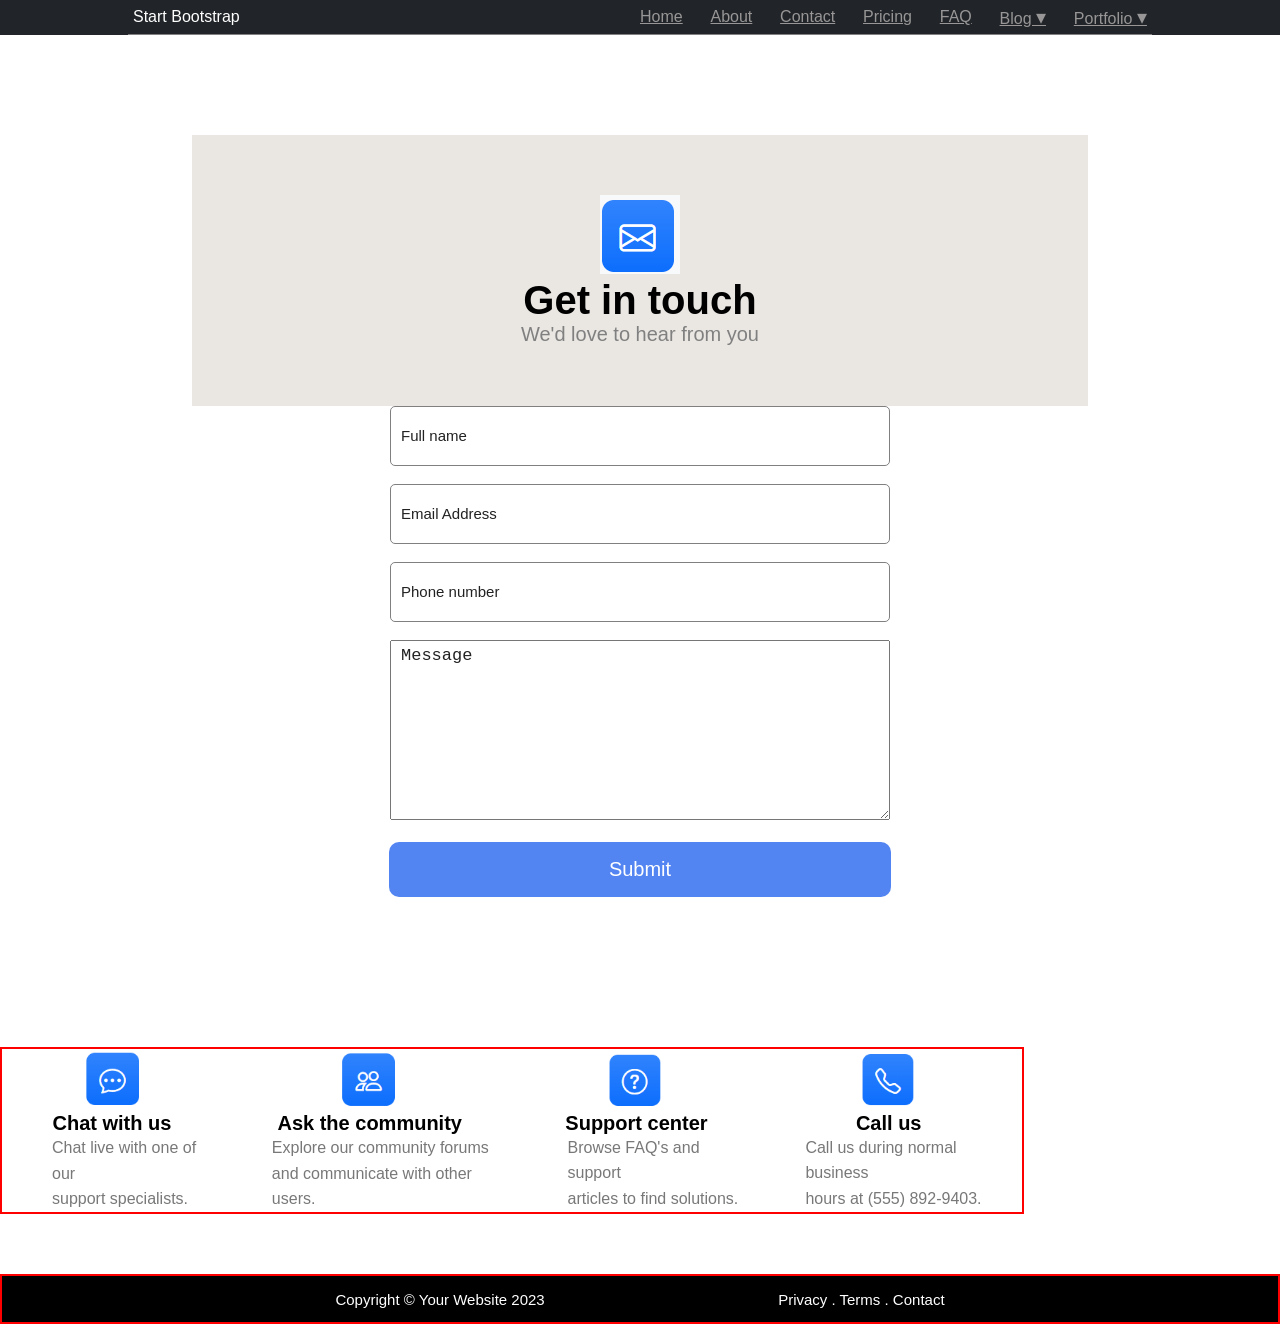
<file: contact.html>
<!doctype html>
<html lang="en">
  <head>
    <meta charset="UTF-8" />
    <meta name="viewport" content="width=device-width, initial-scale=1.0" />
    <title>Contacting us Olusoga</title>
    <link rel="stylesheet" href="../css/style.css" />
  </head>
  <body>
    <header>
      <nav class="navigation">
        <p>Start Bootstrap</p>
        <img src="../images/sandwich.png" alt="" />
        <div class="nav-list">
          <a href="./index.html">Home</a>
          <a href="./about.html" target="_blank">About</a>
          <a href="./contact.html">Contact</a>
          <a href="./pricing.html">Pricing</a>
          <a href="./contact.html">FAQ</a>
          <a href="./contact.html">Blog <span class="nav-span">&#9662;</span></a>
          <a href="./contact.html">Portfolio <span class="nav-span">&#9662;</span></a>
        </div>
      </nav>
    </header>
    <main>
      <section class="chero">
        <div class="chero111">
          <div class="chero1">
            <img src="../images/email project.png" alt="" />
            <h1>Get in touch</h1>
            <p>We'd love to hear from you</p>
          </div>
        </div>
        <div class="chero21">
          <div class="chero2">
            <input
              type="text"
              name="fullName"
              placeholder="Full name"
              id="fullName"
              maxlength="30"
              required
            /><br /><br />
            <input
              type="text"
              name="email"
              placeholder="Email Address"
              id="email"
              maxlength="50"
              required
            /><br /><br />
            <input
              type="number"
              name="phone"
              placeholder="Phone number"
              id="phone"
              maxlength="30"
              required
            /><br /><br />
            <textarea
              name="message"
              id="message"
              placeholder="Message"
            ></textarea>
            <br /><br />
            <button>Submit</button>
          </div>
        </div>

        <div class="chero3">
          <div>
            <img src="../images/chat project.png" alt="" />
            <h2>Chat with us</h2>
            <p>Chat live with one of our <br />support specialists.</p>
          </div>
          <div>
            <img src="../images/ask project.png" alt="" />
            <h2>Ask the community</h2>
            <p>
              Explore our community forums <br />and communicate with other
              users.
            </p>
          </div>
          <div>
            <img src="../images/support proj.png" alt="" />
            <h2>Support center</h2>
            <p>Browse FAQ's and support <br />articles to find solutions.</p>
          </div>
          <div>
            <img src="../images/callus.png" alt="" />
            <h2>Call us</h2>
            <p>Call us during normal business <br />hours at (555) 892-9403.</p>
          </div>
        </div>
      </section>
    </main>
    <footer class="chero4">
      <div>Copyright &#169; Your Website 2023</div>
      <div>Privacy &#46; Terms &#46; Contact</div>
    </footer>
  </body>
</html>
</file>
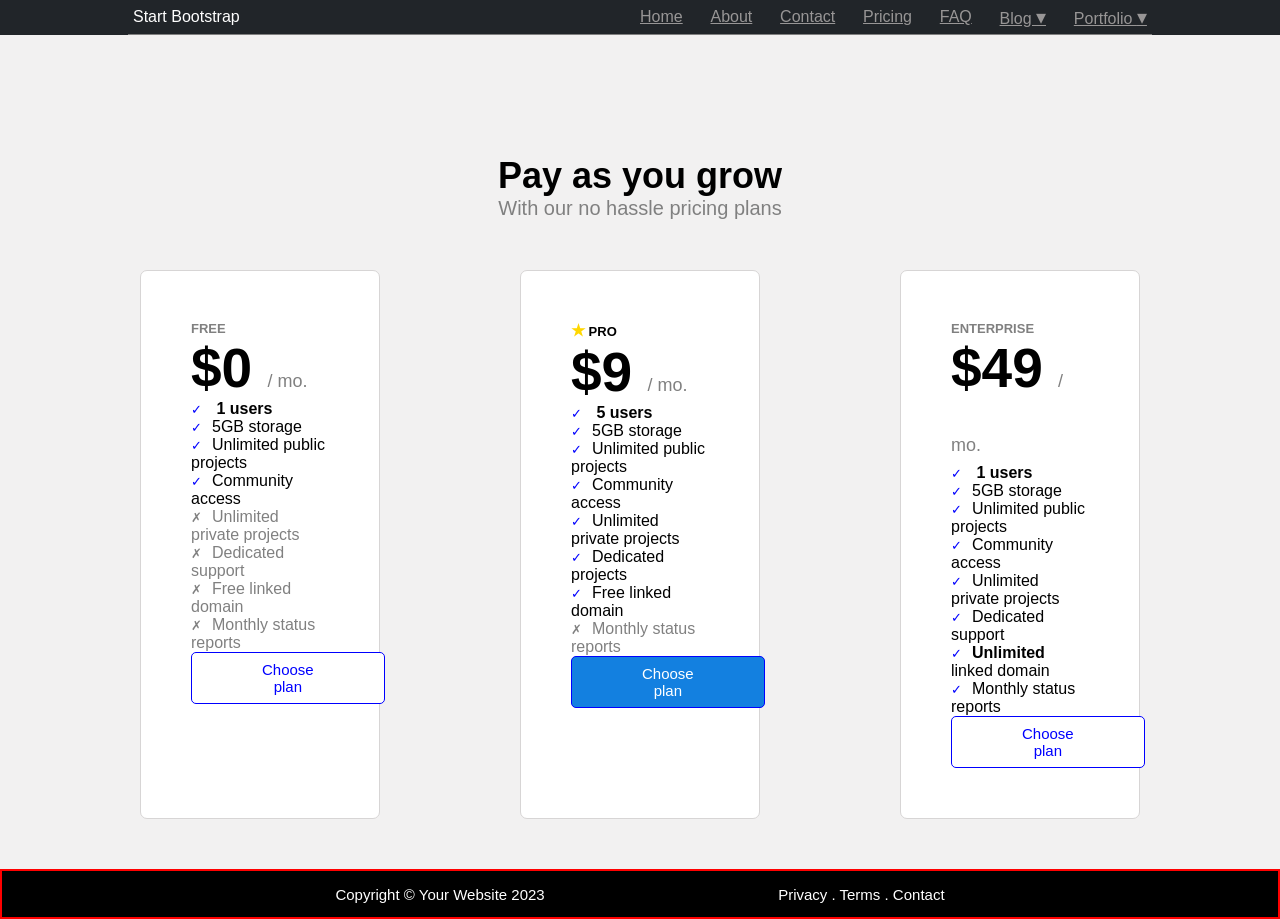
<file: pricing.html>
<!doctype html>
<html lang="en">
  <head>
    <meta charset="UTF-8" />
    <meta name="viewport" content="width=device-width, initial-scale=1.0" />
    <title>Pricing Olusoga</title>
    <link rel="stylesheet" href="../css/style.css" />
  </head>
  <body>
    <header>
      <nav class="navigation">
        <p>Start Bootstrap</p>
        <img src="../images/sandwich.png" alt="" />
        <div class="nav-list">
          <a href="./index.html">Home</a>
          <a href="./about.html" target="_blank">About</a>
          <a href="./contact.html">Contact</a>
          <a href="./pricing.html">Pricing</a>
          <a href="./pricing.html">FAQ</a>
          <div>
              <a href="./pricing.html">Blog <span class="nav-span">&#9662;</span></a>
          </div>
            <div>
              <a href="./pricing.html">Portfolio <span class="nav-span">&#9662;</span></a>
             
            </div>
          
          
        </div>
      </nav>
    </header>
    <main>
        <section class="phero">
            <div>
                <h2>Pay as you grow</h2>
                <p class="phero122">With our no hassle pricing plans</p>
            </div>
            <div class="phero1">
                <div class="phero12">
                    <p class="phero121">FREE</p>
                    <h1>$0 <span class="phero123">/ mo.</span></h1>
                    <H4><b><span class="phero124">&#10003;</span> 1 users</b></H4>
                    <p><span class="phero124">&#10003;</span>5GB storage</p>
                    <p><span class="phero124">&#10003;</span>Unlimited public projects</p>
                    <p><span class="phero124">&#10003;</span>Community access</p>

                    <p class="phero126"><span class="phero125">&#10007;</span>Unlimited private projects</p>
                    <p class="phero126"><span class="phero125">&#10007;</span>Dedicated support</p>
                    <p class="phero126"><span class="phero125">&#10007;</span>Free linked domain</p>
                    <p class="phero126"><span class="phero125">&#10007;</span>Monthly status reports</p>

                    <button class="phero127">Choose plan</button>
                </div>

                <div class="phero12">
                    <p class="phero128"><span class="phero129">&#9733;</span> PRO</p>
                    <h1>$9 <span class="phero123">/ mo.</span></h1>
                    <H4><b><span class="phero124">&#10003;</span> 5 users</b></H4>
                    <p><span class="phero124">&#10003;</span>5GB storage</p>
                    <p><span class="phero124">&#10003;</span>Unlimited public projects</p>
                    <p><span class="phero124">&#10003;</span>Community access</p>
                    <p><span class="phero124">&#10003;</span>Unlimited private projects</p>
                    <p><span class="phero124">&#10003;</span>Dedicated projects</p>
                    <p><span class="phero124">&#10003;</span>Free linked domain</p>

                    <p class="phero126"><span class="phero125">&#10007;</span>Monthly status reports</p>

                    <button class="phero130">Choose plan</button>
                </div>

                <div class="phero12">
                    <p class="phero121">ENTERPRISE</p>
                    <h1>$49 <span class="phero123">/ mo.</span></h1>
                    <H4><b><span class="phero124">&#10003;</span> 1 users</b></H4>
                    <p><span class="phero124">&#10003;</span>5GB storage</p>
                    <p><span class="phero124">&#10003;</span>Unlimited public projects</p>
                    <p><span class="phero124">&#10003;</span>Community access</p>

                    <p><span class="phero124">&#10003;</span>Unlimited private projects</p>
                    <p><span class="phero124">&#10003;</span>Dedicated support</p>
                    <p><span class="phero124">&#10003;</span><b>Unlimited</b> linked domain</p>
                    <p><span class="phero124">&#10003;</span>Monthly status reports</p>

                    <button class="phero127">Choose plan</button>
                </div>
            </div>
             <div class="chero4">
                    <div>Copyright &#169; Your Website 2023</div>
                    <div>Privacy 	&#46; Terms 	&#46; Contact</div>
                </div>
        </section>
       
    </main>

</body>
</html>
</file>
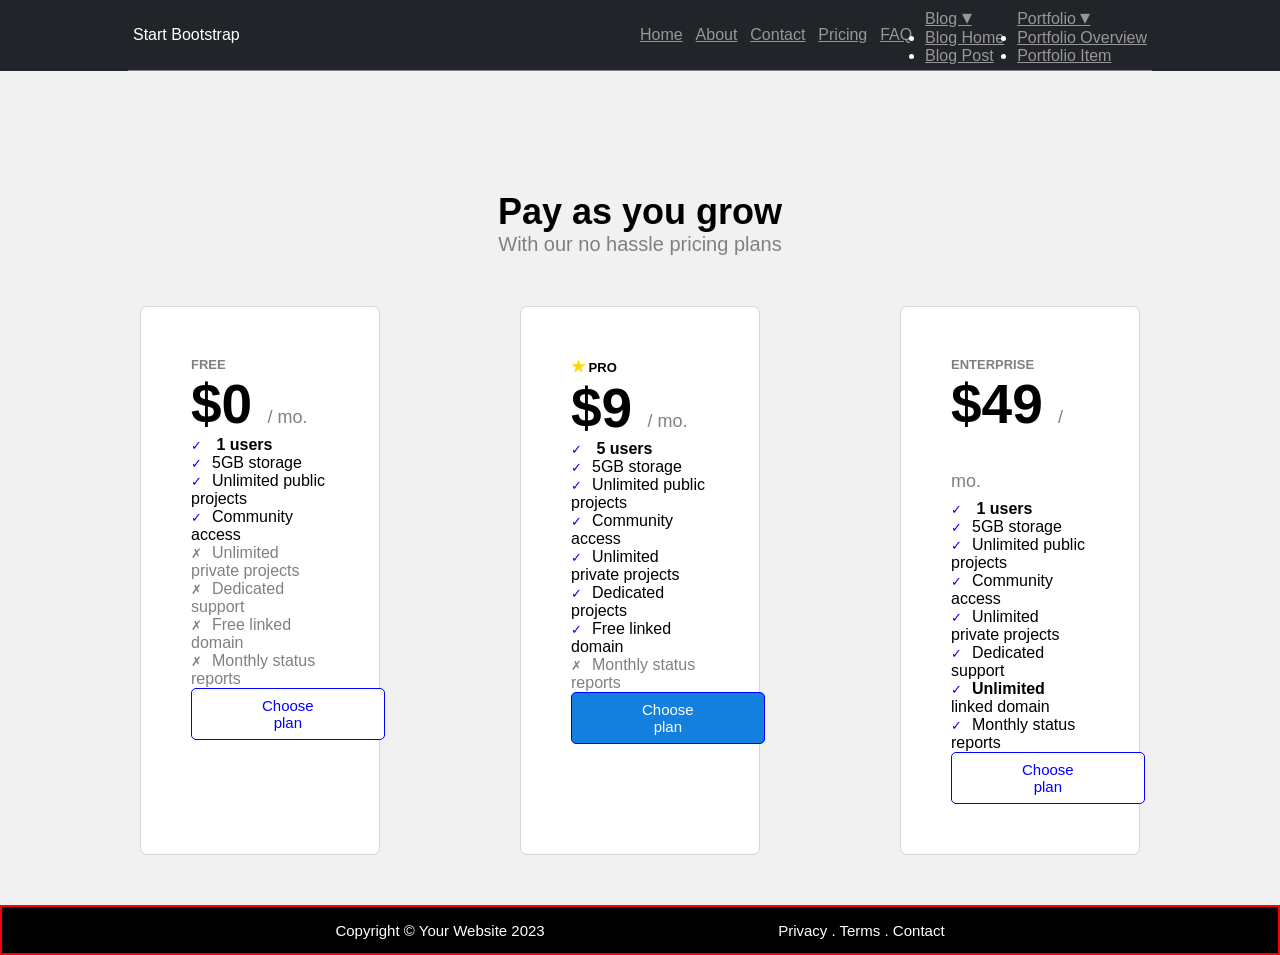
<file: html/pricing.html>
<!doctype html>
<html lang="en">
  <head>
    <meta charset="UTF-8" />
    <meta name="viewport" content="width=device-width, initial-scale=1.0" />
    <title>Pricing Olusoga</title>
    <link rel="stylesheet" href="../css/style.css" />
  </head>
  <body>
    <header>
      <nav class="navigation">
        <p>Start Bootstrap</p>
        <img src="../images/sandwich.png" alt="" />
        <div class="nav-list">
          <a href="./index.html">Home</a>
          <a href="./about.html" target="_blank">About</a>
          <a href="./contact.html">Contact</a>
          <a href="./pricing.html">Pricing</a>
          <a href="./pricing.html">FAQ</a>
          <div>
              <a href="./pricing.html">Blog <span class="nav-span">&#9662;</span></a>
              <ul>
                <li><a href="#">Blog Home</a></li>
                <li><a href="#">Blog Post</a></li>
              </ul>
            </div>
            <div>
              <a href="./pricing.html">Portfolio <span class="nav-span">&#9662;</span></a>
              <ul>
                <li><a href="#">Portfolio Overview</a></li>
                <li><a href="#">Portfolio Item</a></li>
              </ul>
          </div>
          
          
        </div>
      </nav>
    </header>
    <main>
        <section class="phero">
            <div>
                <h2>Pay as you grow</h2>
                <p class="phero122">With our no hassle pricing plans</p>
            </div>
            <div class="phero1">
                <div class="phero12">
                    <p class="phero121">FREE</p>
                    <h1>$0 <span class="phero123">/ mo.</span></h1>
                    <H4><b><span class="phero124">&#10003;</span> 1 users</b></H4>
                    <p><span class="phero124">&#10003;</span>5GB storage</p>
                    <p><span class="phero124">&#10003;</span>Unlimited public projects</p>
                    <p><span class="phero124">&#10003;</span>Community access</p>

                    <p class="phero126"><span class="phero125">&#10007;</span>Unlimited private projects</p>
                    <p class="phero126"><span class="phero125">&#10007;</span>Dedicated support</p>
                    <p class="phero126"><span class="phero125">&#10007;</span>Free linked domain</p>
                    <p class="phero126"><span class="phero125">&#10007;</span>Monthly status reports</p>

                    <button class="phero127">Choose plan</button>
                </div>

                <div class="phero12">
                    <p class="phero128"><span class="phero129">&#9733;</span> PRO</p>
                    <h1>$9 <span class="phero123">/ mo.</span></h1>
                    <H4><b><span class="phero124">&#10003;</span> 5 users</b></H4>
                    <p><span class="phero124">&#10003;</span>5GB storage</p>
                    <p><span class="phero124">&#10003;</span>Unlimited public projects</p>
                    <p><span class="phero124">&#10003;</span>Community access</p>
                    <p><span class="phero124">&#10003;</span>Unlimited private projects</p>
                    <p><span class="phero124">&#10003;</span>Dedicated projects</p>
                    <p><span class="phero124">&#10003;</span>Free linked domain</p>

                    <p class="phero126"><span class="phero125">&#10007;</span>Monthly status reports</p>

                    <button class="phero130">Choose plan</button>
                </div>

                <div class="phero12">
                    <p class="phero121">ENTERPRISE</p>
                    <h1>$49 <span class="phero123">/ mo.</span></h1>
                    <H4><b><span class="phero124">&#10003;</span> 1 users</b></H4>
                    <p><span class="phero124">&#10003;</span>5GB storage</p>
                    <p><span class="phero124">&#10003;</span>Unlimited public projects</p>
                    <p><span class="phero124">&#10003;</span>Community access</p>

                    <p><span class="phero124">&#10003;</span>Unlimited private projects</p>
                    <p><span class="phero124">&#10003;</span>Dedicated support</p>
                    <p><span class="phero124">&#10003;</span><b>Unlimited</b> linked domain</p>
                    <p><span class="phero124">&#10003;</span>Monthly status reports</p>

                    <button class="phero127">Choose plan</button>
                </div>
            </div>
             <div class="chero4">
                    <div>Copyright &#169; Your Website 2023</div>
                    <div>Privacy 	&#46; Terms 	&#46; Contact</div>
                </div>
        </section>
       
    </main>

</body>
</html>
</file>
<file: css/style.css>
* {
  margin: 0;
  padding: 0;
  box-sizing: border-box;
}
body {
  font-family:
    arial,
    sans serif;
    width: 100vw;
}

main {
  width: 150vw;
}

header {
  width: 100%;
  /* border: 2px solid blue; */
  background-color: #212529;
  color: white;
  position: sticky;
}

.navigation {
  display: flex;
  margin: 0 auto;
  justify-content: space-between;
  align-items: center;
  padding: 5px;
  flex-direction: row;
  max-width: 1340px;
  border-bottom: 1px solid gray;
}
.navigation a {
  color: rgb(152, 150, 150);
}

.nav-span {
  font-size: 20px;
}
.nav-list {
  display: flex;
  flex-direction: row;
  width: 50%;
  justify-content: space-between;
  align-items: center;
}
.hero {
  width: 80%;
  background-color: #212529;
  margin: 0 auto;
  padding-top: 100px;
  margin-top: 0px;
  display: flex;
  flex-direction: row;
  height: 80vh;
  /* border: 2px solid blue; */
  gap: 20px;
  padding-left: 0px;
  padding-right: 20px;
}
.hero h1 {
  color: white;
  font-size: 42px;
  padding-top: 0px;
  margin-top: 0px;
  font-weight: 900;
}

.hero p {
  color: rgb(193, 191, 191);
  line-height: 1.6;
  font-size: 24px;
}
.hero-image-container {
  width: 70%;
  height: 60%;
  /* border: 2px solid red; */
  border-radius: 10px;
  overflow: hidden;
}
.hero-image {
  width: 100%;
  height: 100%;
  object-fit: cover;
}
.btn {
  background-color: white;
  padding: 15px 28px;
  margin-right: 25px;
  border-radius: 13px;
  font-size: 24px;
}
.gt1 {
  background-color: blue;
  color: white;
}
.gt2 {
  background-color: transparent;
  color: white;
}
.gt1:hover {
  background-color: rgb(3, 3, 123);
  transition: 0.1s;
}
.gt2:hover {
  background-color: white;
  color: black;
  transition: 0.1s;
}

.navigation a:hover {
  color: rgb(255, 255, 255);
  transition: 0.3s;
}

.hero2 {
  width: 84.5%;
  background-color: #f2f4f7;
  margin: 0 auto;
  padding: 100px;
  margin-top: 0px;
  display: flex;
  flex-direction: row;
  height: 60vh;
  /* border: 2px solid blue; */
  gap: 10px;
}
.hero-sub2,
.hero-sub3 .hero-sub {
  display: flex;
  flex-direction: column;
}

.hero2 img {
  width: 50px;
}

.subp {
  font-size: 34px;
  width: 100%;
  font-weight: 900;
}

.hero3 {
  width: 84.5%;
  background-color: #e7e8e9;
  margin: 0 auto;
  padding: 100px;
  margin-top: 0px;
  display: flex;
  flex-direction: row;
  height: 40vh;
  /* border: 2px solid blue; */
  gap: 10px;
  align-items: center;
  justify-content: space-around;
}

.hero31,
.hero33 {
  /* border: 1px solid blue; */
  width: 900px;
}

.hero32 {
  text-align: center;
}
.p31 {
  font-size: 30px;
  padding: 20px;
}
.hero321 {
  display: flex;
  flex-direction: row;
  gap: 20px;
  justify-content: center;
}

.hero322 {
  width: 50px;
  border-radius: 25px;
}

.fslash {
  color: blue;
  font-size: 20px;
}

.hero4 {
  width: 100%;
  background-color: #f9fafa;
  margin: 0 auto;
  padding-top: 70px;
  margin-top: 0px;
  display: grid;
  grid-template-columns: 1fr 1fr 1fr;
  height: 100vh;
  /* border: 2px solid blue; */
}

.hero41 {
  width: 80%;
  height: 100%;
  /* border:2px solid greenyellow; */
  margin: 5px;
  box-shadow: 7px 7px 8px rgba(0, 0, 0, 0.4);
  border-radius: 10px;
  cursor: pointer;
}

.hero411 {
  background-color: rgb(169, 164, 164);
  margin: 0 auto;
  height: 25vh;
  display: flex;
  align-items: center;
  justify-content: center;
  width: 100%;
  border-radius: 10px 10px 0 0;
  font-family: tahoma;
  font-size: 30px;
  color: rgb(235, 234, 234);
}
.hero411a {
  background-color: rgb(137, 135, 135);
  margin: 0 auto;
  height: 25vh;
  display: flex;
  align-items: center;
  justify-content: center;
  width: 100%;
  border-radius: 10px 10px 0 0;
  font-family: tahoma;
  font-size: 30px;
  color: rgb(235, 234, 234);
}

.hero411b {
  background-color: rgb(70, 69, 69);
  margin: 0 auto;
  height: 25vh;
  display: flex;
  align-items: center;
  justify-content: center;
  width: 100%;
  border-radius: 10px 10px 0 0;
  font-family: tahoma;
  font-size: 30px;
  color: rgb(235, 234, 234);
}

.hero412 {
  margin-top: 20px;
  margin-left: 10px;
  margin-bottom: 20px;
  background-color: blue;
  display: inline-block;
  color: white;
  font-size: 13px;
  padding: 4px 9px;
  border-radius: 10px;
}

.hero413 {
  font-family: Arial;
  font-size: 19px;
  font-weight: 500;
  margin-left: 10px;
  margin-bottom: 25px;
  line-height: 1.6;
}
.hero414 {
  font-family: Arial;
  font-size: 16px;
  margin-left: 10px;
  margin-bottom: 20px;
}
.hero415 {
  display: flex;
  margin-top: 140px;
  justify-content: center;
}

.hero415 img {
  border-radius: 25px;
  margin-right: 20px;
}

.hero5 {
  width: 100%;
  background-color: #f9fafa;
  margin: 0 auto;
  padding-top: 70px;
  margin-top: 0px;
  display: flex;
  height: 30vh;
  /* border: 2px solid blue; */
}
.hero51 {
  padding: 20px 50px;
  margin-left: 170px;
  margin-bottom: 120px;
  width: 70%;
  height: 20vh;
  background-color: rgb(64, 96, 240);
  border-radius: 10px;
  justify-content: space-between;
  display: flex;
}

.hero511 {
  color: white;
  font-size: 31px;
  font-weight: 700;
  padding-bottom: 0px;
}

.hero512 {
  color: rgb(155, 199, 245);
  font-size: 17px;
}

.hero513 {
  width: 300px;
  font-size: 15px;
  margin-top: 40px;
}
.hero513a {
  background-color: rgb(74, 157, 226);
  font-size: 20px;
  padding: 5px;
  margin-top: 10px;
  border-radius: 0 7px 7px 0;
}


.ahero {
    background-color: white;
    /* border: 2px solid red; */
    text-align: center;
    height: 80vh;
    width: 100vw;

}
.ahero p {
    font-size: 44px;
    font-family: arial;
    font-weight: 700;
}
.ahero span {
    text-align: center;
    font-size: 22px;
}
.ahero1 {
    background-color: rgb(46, 128, 222);
    display: inline-block;
    color: white;
    font-size: 20px;
    padding: 13px;
    border-radius: 10px;
    margin: 20px;
    cursor: pointer;
}
.ahero1:hover {
    background-color: rgb(32, 87, 150);
}



.ahero2 {
    width: 100%;
    background-color: rgb(235, 234, 234);
    display: flex;
    flex-direction: row;
    height: 70%;
    padding: 75px;
    margin: 0 auto;
}
.ahero2 img {
    border-radius: 10px;
    width: 40%;
    align-items: center;
    margin: 20px;
}
.ahero21 {
    display: flex;
    flex-direction: column;
    margin-top: 100px;
    margin-left: 30px;
}
.ahero2 h2 {
    font-size: 35px;
    margin: 0;
}
.ahero2 p {
    font-size: 20px;
    line-height: 1.4;
    color: rgb(105, 104, 104);
}


.ahero3 {
    width: 100%;
    background-color: rgb(255, 255, 255);
    display: flex;
    flex-direction: row;
    height: 70%;
    padding: 75px;
    margin: 0 auto; 
}
.ahero3 img {
    border-radius: 10px;
    width: 40%;
    align-items: center;
    margin: 20px;
}
.ahero31 {
    display: flex;
    flex-direction: column;
    margin-top: 100px;
    margin-left: 30px;
}
.ahero3 h2 {
    font-size: 35px;
    margin: 0;
}
.ahero3 p {
    font-size: 20px;
    line-height: 1.4;
    color: rgb(105, 104, 104);
}

.ahero4 {
    width: 100%;
    background-color: rgb(235, 233, 233);
    display: flex;
    flex-direction: column;
    height: 70%;
    padding: 75px;
    margin: 0 auto; 
}
.ahero41 {
    text-align: center;
}
.ahero41 h2 {
    font-size: 34px;
    margin-bottom: 10px;
}
.ahero41 p {
    margin-top: 5px;
    font-size: 22px;
    color: rgb(105, 104, 104);
}
.ahero42 {
    display: flex;
    flex-direction: row;
    justify-content: space-evenly;
    padding: 20px;
    margin-top: 30px;
}
.ahero42 img {
    border-radius: 150px;
}
.ahero42 p {
    color: rgb(105, 104, 104);
}
.ahero421  {
    text-align: center;
}
.ahero43 {
    color: white;
    font-size: 15px;
    display: flex;
    height: 50px;
    align-items: center;
    justify-content: space-between;
    width: 100%;
    padding-left: 90px;
    padding-right: 90px;
    background-color: black;
    
}


.chero {
    background-color: white;
    /* border: 2px solid red; */
    text-align: center;
    /* height: 80vh; */
    display: flex;
    flex-direction: column;
    margin: 0 auto;

}
.chero1 {
  margin: 60px;
}
.chero1 h1 {
  font-size: 40px;
  font-weight: 800;
  margin-bottom: 0px;
}
.chero1 p {
  color: gray;
  font-size: 20px;
  margin-top: 0px;
  margin-bottom: 0px;
}

.chero111 {
  background-color: rgb(234, 231, 227);
  width: 70%;
  margin: 0 auto;
  margin-top: 100px;
}
.chero2 input {
  height: 60px;
  box-sizing: border-box; 
  width: 500px;
  border-radius: 5px;
  border: 1px solid gray;
}


.chero2 input::placeholder {
  line-height: 30px; 
  color: #232222;      
  opacity: 1;        
  font-size: 15px;
  padding-left: 10px;
}
.chero2 {
  padding-bottom: 50px;
}

.chero2 textarea {
  height: 180px;
  width: 500px;
  resize: vertical;  
  overflow: hidden;      
  box-sizing: border-box;
}


.chero2 textarea::placeholder {
  line-height: 30px;    
  padding-left: 10px;     
  color: #232222; 
  font-size: 17px;
}

.chero2 button {
  font-family: arial;
  font-size: 20px;
  color: white;
  background-color: rgb(83, 133, 242);
  border: none;
  padding: 16px 220px;
  border-radius: 10px;
}
.chero3 {
  display: flex;
  margin-top: 100px;
  justify-content: space-evenly;
  margin-bottom: 60px;
}

.chero3 p {
  text-align: left;
  padding-left: 50px;
  color: rgb(121, 120, 120);
  line-height: 1.6;
}
.chero3 h2 {
  font-size: 20px;
}
.chero3 img {
  width: 60px;
}

.chero4 {
    color: white;
    font-size: 15px;
    display: flex;
    height: 50px;
    align-items: center;
    justify-content: space-evenly;
    width: 80%;
    padding: 20px 100px 20px 100px;
    background-color: black;
}



.phero {
    background-color: white;
    /* border: 2px solid red; */
    text-align: center;
    height: 80vh;
    display: flex;
    flex-direction: column;
    margin: 0 auto;
    font-family: arial;
   
}
.phero h2 {
  font-size: 36px;
  margin-top: 120px;
  margin-bottom: 0px;
}


.phero1 {
  display: flex;
  flex-direction: row;
 padding-bottom: 50px;
 padding-top: 50px;
  justify-content: space-evenly;
  background-color: rgb(242, 241, 241);
}
.phero h1 {
  font-size: 55px;
  margin: 0px;
  padding: 0px;
}
.phero12 {
  text-align: left;
  border: 1px solid rgb(215, 213, 213);
  width: 240px;
  padding: 50px;
  border-radius: 7px;
  background-color: white;
}
.phero121 {
  font-size: 13px;
  font-weight: 800;
  Color: gray;
}
.phero122 {
  font-size: 20px;
  color: gray;
}

.phero123 {
  font-size: 18px;
  margin: 0px;
  padding: 0px;
  color: gray;
  font-weight: 300;
}
.phero124 {
   font-size: 13px;
  margin: 0px;
  padding: 0px;
  color: blue;
  font-weight: 300;
  padding-right: 10px;
}

.phero125 {
  font-size: 13px;
  margin: 0px;
  padding: 0px;
  color: gray;
  font-weight: 300;
  padding-right: 10px;
}
.phero126 {
  font-size: 16px;
  padding: 0px;
  color: gray;
  font-weight: 300;
  padding-right: 10px;
}
.phero127 {
  font-size: 15px;
  padding: 8px 70px;
  color: blue;
  background-color: white;
  border: 1px solid blue;
  border-radius: 5px;
  cursor: pointer;
}
.phero127:hover {
  color: white;
  background-color: rgb(9, 101, 230);
  transition: 0.5s;
}
.phero128 {
  font-size: 13px;
  font-weight: 800;
  Color: black;
}
.phero129 {
  color: gold;
  border: none;
  font-size: 16px;
}
.phero130 {
  font-size: 15px;
  padding: 8px 70px;
  color: white;
  background-color: rgb(19, 128, 224);
  border: 1px solid blue;
  border-radius: 5px;
  cursor: pointer
}
.phero130:hover {
  color: white;
  background-color: rgb(3, 73, 172);
  transition: 0.5s;
}




.bhero1 {
  display: flex;
}
.bhero {
    background-color: white;
    /* border: 2px solid red; */
    text-align: center;
    height: 80vh;
    display: flex;
    flex-direction: column;
    margin: 0 auto;
    font-family: arial;
    padding-left: 100px;
    padding-top: 50px;
}
.bhero p {
  text-align: left;
  font-size: 22px;
  font-weight: 700;
}
.bhero1 p {
  text-align: left;
  font-size: 15px;
  font-weight: 300;
}
.bhero11 {
  width: 30%;
  height: 60vh;
  border: 1px solid red;
  padding: 50px 70px;
}
.bhero11 h2 {
  text-align: left;
}















@media screen and (max-width: 600px) {
  body {
    max-width: 1340px;
  
  }
  header {
    font-size: 25px;
    display: flex;
    /* margin-left: 40px; */
    /* border: 2px solid red; */
    width: 100%;
  }

  .navigation{
    justify-content: space-between;
    /* border: 2px solid blue; */
    width: 100%;
  }

  .hero{
    width: 100%;
    margin-right: 0px;
    padding-right: 0px;
    height: 100vh;
  }

  .nav-list {
    display: none;
  }
  .hero-image-container {
    display: none;
  }
  .hero-text{
    height: 100%;
  }
  .hero-text h1 {
    text-align: center;
    font-size: 30px;
    padding-top: 0px;
    line-height: 0.9;
  }
  .hero-text p {
    text-align: center;
    line-height: 1;
    font-size: 19px;
  }
  .btn {
    align-items: center;
    margin-left: 65px;
    /* margin-bottom: 10px; */
    /* margin-top: 20px; */
    /* padding-left: 80px; */
    /* padding-right: 80px; */
    font-size: 20px;
    /* height: 10px; */
  }
  .btnContainer{
    display: flex;
    flex-direction: column;
    justify-content: space-between;
    /* border: 2px solid red; */
    height: 30%;
  }
  .hero2 {
    width: 47%;
    height: 100%;
    display: flex;
    flex-direction: column;
    flex-wrap: wrap;
  }
  .p31 {
    padding-top: 60px;
  }
  .hero3 {
    width: 47%;
    background-color: #e7e8e9;
    display: flex;
    flex-direction: column;
    height: 100vh;
    /* border: 2px solid blue; */
    align-items: center;
    justify-content: space-around;
  }
  .p31 {
    font-size: 23px;
    padding: 0px;
  }
  .hero322 {
    width: 50px;
    border-radius: 25px;
    height: 35px;
  }
  .hero321 {
    gap: 5px;
  }
  .hero31,
  .hero33 {
    /* border: 1px solid blue; */
    width: 20px;
  }

  .hero4 {
    width: 100%;
    background-color: #f9fafa;
    margin: 0 auto;
    padding-top: 70px;
    margin-top: 0px;
    display: flex;
    flex-direction: column;
    height: 300vh;
    /* border: 2px solid blue; */
  }
  .hero5 {
    width: 100%;
    background-color: #f9fafa;
    margin: 0 auto;
    padding-top: 70px;
    margin-top: 0px;
    display: flex;
    flex-direction: column;
    height: 60vh;
  }
  .hero51 {
    padding: 20px 50px;
    margin-left: 40px;
    margin-bottom: 20px;
    width: 50%;
    height: 50vh;
    background-color: rgb(64, 96, 240);
    border-radius: 10px;
    display: flex;
    flex-direction: column;
  }
  .hero511 {
    font-size: 20px;
    text-align: center;
  }
  .hero512 {
    font-size: 15px;
  }
  .hero513 {
    width: 140px;
    font-size: 15px;
    margin-top: 20px;
  }
  .hero513a {
    font-size: 10px;
    padding-top: 7px;
  }
  .hero512 {
    color: rgb(155, 199, 245);
    font-size: 15px;
  }
  .hero41 {
    margin-left: 40px;
  }
.ahero p {
    font-size: 30px;
    font-family: arial;
    font-weight: 700;
}
.ahero span {
    text-align: center;
    font-size: 20px;
    color: gray;
    line-height: 1.6;
}
.ahero2 {
    width: 100%;
    background-color: rgb(235, 234, 234);
    display: flex;
    flex-direction: column;
    height: 70%;
    padding: 40px;
    margin: 0 auto;
}
.ahero2 img {
    border-radius: 10px;
    width: 55%;
    align-items: center;
    margin: 20px;
}

.ahero2 h2 {
    font-size: 26px;
    margin: 0;
}
.ahero2 p {
    font-size: 20px;
    line-height: 1.6;
    color: rgb(105, 104, 104);
}


.ahero3 {
    width: 100%;
    background-color: rgb(235, 234, 234);
    display: flex;
    flex-direction: column;
    height: 70%;
    padding: 40px;
    margin: 0 auto;
}
.ahero3 img {
    border-radius: 10px;
    width: 55%;
    align-items: center;
    margin: 20px;
}
.ahero3 h2 {
    font-size: 26px;
    margin: 0;
}
.ahero3 p {
    font-size: 20px;
    line-height: 1.6;
    color: rgb(105, 104, 104);
}

  .ahero42 {
    display: flex;
    flex-direction: column;
    justify-content: space-evenly;
    padding: 20px;
    margin-top: 30px;
}
.ahero43 {
  display: flex;
  flex-direction: column;
  height: 90px;
  text-align: center;
  justify-content: center;
  line-height: 1.8;

}
.chero1 h1 {
  font-size: 30px;
  font-weight: 600;
  margin-bottom: 0px;
}
.chero111 img {
  width: 60px;
}
.chero2 input {
  height: 60px;
  box-sizing: border-box; 
  width: 300px;
  border-radius: 5px;
  border: 1px solid gray;
}
.chero2 textarea {
  height: 140px;
  width: 300px;
  resize: vertical;  
  overflow: hidden;      
  box-sizing: border-box;
}
.chero2 button {
  font-family: arial;
  font-size: 20px;
  color: white;
  background-color: rgb(83, 133, 242);
  border: none;
  padding: 16px 120px;
  border-radius: 10px;
}
.chero3 {
  display: flex;
  flex-wrap: wrap;
  margin-top: 100px;
  justify-content: space-evenly;
  margin-bottom: 60px;
  padding: 0px;
}
.chero4 {
  display: flex;
  flex-direction: column;
  height: 90px;
  text-align: center;
  justify-content: center;
  line-height: 1.8;

}
.chero3 p {
  text-align: left;
  padding-left: 10px;
  color: rgb(121, 120, 120);
  line-height: 1.6;
}
.phero h2 {
  font-size: 27px;
  margin-top: 120px;
  margin-bottom: 0px;
}
.phero122 {
  font-size: 20px;
  color: gray;
  padding-left: 120px;
  padding-right: 120px;
}
.phero1 {
  flex-wrap: wrap;
}
.phero12 {
  margin-bottom: 50px;
}
.phero12 h1 {
  font-size: 37px;
}



}
    









@media screen and (min-width: 601px) and (max-width: 1000px) {
  body {
    width: 100%;
  }
  .navigation {
    width: 100%;
  }
  .navigation p {
    font-size: 25px;
    padding-left: 50px;
  }
  .navigation img {
    padding-right: 70px;
  }
  .btn {
    font-size: 18px;
  }
  .nav-list {
    display: none;
  }
  .hero-image {
    display: none;
  }
  .hero {
    display: flex;
    flex-direction: column;
    height: 100vh;
  }
  .hero-text h1 {
    text-align: center;
    font-size: 45px;
  }
  .hero-text {
    text-align: center;
  }

  .hero2 {
    width: 74%;
    background-color: #f2f4f7;
    margin: 0 auto;
    padding: 100px;
    margin-top: 0px;
    display: flex;
    flex-direction: row;
    height: 100vh;
    /* border: 2px solid blue; */
    gap: 10px;
  }
  .hero3 {
    width: 74%;
    background-color: #e7e8e9;
    display: flex;
    flex-direction: column;
    height: 50vh;
    /* border: 2px solid blue; */
    align-items: center;
    justify-content: space-around;
  }
  .hero4 {
    width: 100%;
    background-color: #f9fafa;
    margin: 0 auto;
    padding-top: 70px;
    margin-top: 0px;
    display: flex;
    flex-direction: column;
    height: 300vh;
  }
  .hero41 {
    width: 80%;
    height: 80%;
    /* border:2px solid greenyellow; */
    margin-left: 45px;
    box-shadow: 7px 7px 8px rgba(0, 0, 0, 0.4);
    border-radius: 10px;
    cursor: pointer;
  }
  .hero411 {
    background-color: rgb(169, 164, 164);
    margin: 0 auto;
    height: 25vh;
    display: flex;
    align-items: center;
    justify-content: center;
    width: 100%;
    border-radius: 10px 10px 0 0;
    font-family: tahoma;
    font-size: 50px;
    color: rgb(235, 234, 234);
  }
  .hero411a {
    background-color: rgb(137, 135, 135);
    margin: 0 auto;
    height: 25vh;
    display: flex;
    align-items: center;
    justify-content: center;
    width: 100%;
    border-radius: 10px 10px 0 0;
    font-family: tahoma;
    font-size: 50px;
    color: rgb(235, 234, 234);
  }

  .hero411b {
    background-color: rgb(70, 69, 69);
    margin: 0 auto;
    height: 25vh;
    display: flex;
    align-items: center;
    justify-content: center;
    width: 100%;
    border-radius: 10px 10px 0 0;
    font-family: tahoma;
    font-size: 50px;
    color: rgb(235, 234, 234);
  }
  .hero412 {
    margin-top: 20px;
    margin-left: 10px;
    margin-bottom: 20px;
    background-color: blue;
    display: inline-block;
    color: white;
    font-size: 16px;
    padding: 7px 12px;
    border-radius: 10px;
  }
  .hero413 {
    font-family: Arial;
    font-size: 25px;
    font-weight: 500;
    margin-left: 10px;
    margin-bottom: 25px;
    line-height: 1.6;
  }
  .hero414 {
    font-family: Arial;
    font-size: 20px;
    margin-left: 10px;
    margin-bottom: 20px;
  }
  .hero415 {
    display: flex;
    margin-top: 200px;
  }

  .hero415 img {
    border-radius: 25px;
    margin-right: 20px;
  }
  .hero51 {
    padding: 50px;
    margin-left: 50px;
    margin-right: 90px;
    margin-bottom: 120px;
    width: 90%;
    height: 40vh;
    background-color: rgb(64, 96, 240);
    border-radius: 10px;
    justify-content: space-between;
    display: flex;
    flex-direction: column;
    text-align: center;
  }

  .hero513 {
    width: 300px;
    height: 40px;
    font-size: 21px;
    margin-top: 0px;
  }
  
  .hero513a {
    background-color: rgb(74, 157, 226);
    font-size: 25px;
    padding: 8px;
    margin-top: 15px;
    border-radius: 0 7px 7px 0;
  }
  .hero512 {
    color: rgb(155, 199, 245);
    font-size: 14px;
    font-weight: none;
  }
  .p31 {
    font-size: 30px;
    padding: 0px;
  }


 .ahero2 {
    width: 100%;
    background-color: rgb(235, 234, 234);
    display: flex;
    flex-direction: column;
    height: 100%;
    padding: 5px;
    margin: 0 auto;
 }
  .ahero2 img {
    border-radius: 10px;
    width: 100%;
    
    margin: 0px;
  }


 .ahero3 {
    width: 100%;
    background-color: rgb(235, 234, 234);
    display: flex;
    flex-direction: column;
    height: 100%;
    padding: 5px;
    margin: 0 auto;
 }
  .ahero3 img {
    border-radius: 10px;
    width: 100%;
    
    margin: 0px;
  }
  .ahero42 {
    display: flex;
    flex-direction: column;
    justify-content: space-evenly;
    padding: 20px;
    margin-top: 30px;
}
.chero3 {
  display: flex;
  flex-wrap: wrap;
  margin-top: 100px;
  justify-content: space-evenly;
  margin-bottom: 60px;
  
}
.chero3 p {
  text-align: left;
  padding-left: 50px;
  color: rgb(121, 120, 120);
  line-height: 1.6;
}
.phero1 {
  display: flex;
  flex-direction: row;
  flex-wrap: wrap;
 padding-bottom: 50px;
 padding-top: 50px;
  justify-content: space-evenly;
  background-color: rgb(242, 241, 241);
}
.phero12 {
  width: 500px;
  margin-bottom: 50px;
}
.phero127,
.phero130 {
  padding: 8px 200px;
}




}







@media screen and (min-width: 1001px) {
body {
  padding: 0px;
  margin: 0px;
  font-family:
    arial,
    sans serif;
}
header {
  width: 100vw;
  /* border: 2px solid blue; */
  background-color: #212529;
  color: white;
}

.navigation {
  display: flex;
  margin: 0 auto;
  justify-content: space-between;
  align-items: center;
  padding: 5px;
  flex-direction: row;
  width: 80%;
  /* border: 2px solid red; */
}
.navigation a {
  color: rgb(152, 150, 150);
}
.navigation img {
    display: none;
}
.nav-span {
  font-size: 20px;
}
.nav-list {
  display: flex;
  flex-direction: row;
  width: 50%;
  justify-content: space-between;
  align-items: center;
}
main {
  width: 100vw;
  background-color: #212529;
}
.hero {
  max-width: 1340px;
  background-color: #212529;
  margin: 0 auto;
  padding-top: 100px;
  margin-top: 0px;
  display: flex;
  flex-direction: row;
  height: 80vh;
  /* border: 2px solid blue; */
  gap: 20px;
  padding-left: 0px;
  padding-right: 20px;
}
.hero h1 {
  color: white;
  font-size: 42px;
  padding-top: 0px;
  margin-top: 0px;
  font-weight: 900;
}

.hero p {
  color: rgb(193, 191, 191);
  line-height: 1.6;
  font-size: 24px;
}
.hero-image-container {
  width: 70%;
  height: 60%;
  /* border: 2px solid red; */
  border-radius: 10px;
  overflow: hidden;
}
.hero-image {
  width: 100%;
  height: 100%;
  object-fit: cover;
}
.btn {
  background-color: white;
  padding: 15px 28px;
  margin-right: 25px;
  border-radius: 13px;
  font-size: 24px;
}
.gt1 {
  background-color: blue;
  color: white;
}
.gt2 {
  background-color: transparent;
  color: white;
}
.gt1:hover {
  background-color: rgb(3, 3, 123);
  transition: 0.1s;
  cursor: pointer;
}
.gt2:hover {
  background-color: white;
  color: black;
  transition: 0.1s;
  cursor: pointer;
}

.navigation a:hover {
  color: rgb(255, 255, 255);
  transition: 0.21s;
}

.hero2 {
  width: 84.5%;
  background-color: #f2f4f7;
  margin: 0 auto;
  padding: 100px;
  margin-top: 0px;
  display: flex;
  flex-direction: row;
  height: 60vh;
  /* border: 2px solid blue; */
  gap: 10px;
}
.hero-sub2,
.hero-sub3 .hero-sub {
  display: flex;
  flex-direction: column;
}

.hero2 img {
  width: 50px;
}

.subp {
  font-size: 34px;
  width: 100%;
  font-weight: 900;
}

.hero3 {
  width: 84.5%;
  background-color: #e7e8e9;
  margin: 0 auto;
  padding: 100px;
  margin-top: 0px;
  display: flex;
  flex-direction: row;
  height: 40vh;
  /* border: 2px solid blue; */
  gap: 10px;
  align-items: center;
  justify-content: space-around;
}

.hero31,
.hero33 {
  /* border: 1px solid blue; */
  width: 900px;
}

.hero32 {
  text-align: center;
}
.p31 {
  font-size: 30px;
  padding: 20px;
}
.hero321 {
  display: flex;
  flex-direction: row;
  gap: 20px;
  justify-content: center;
}

.hero322 {
  width: 50px;
  border-radius: 25px;
}

.fslash {
  color: blue;
  font-size: 20px;
}

.hero4 {
  width: 100%;
  background-color: #f9fafa;
  margin: 0 auto;
  padding-top: 70px;
  margin-top: 0px;
  display: grid;
  grid-template-columns: 1fr 1fr 1fr;
  height: 100vh;
  /* border: 2px solid blue; */
}

.hero41 {
  width: 80%;
  height: 100%;
  /* border:2px solid greenyellow; */
  margin: 5px;
  box-shadow: 7px 7px 8px rgba(0, 0, 0, 0.4);
  border-radius: 10px;
  cursor: pointer;
}

.hero411 {
  background-color: rgb(169, 164, 164);
  margin: 0 auto;
  height: 25vh;
  display: flex;
  align-items: center;
  justify-content: center;
  width: 100%;
  border-radius: 10px 10px 0 0;
  font-family: tahoma;
  font-size: 30px;
  color: rgb(235, 234, 234);
}
.hero411a {
  background-color: rgb(137, 135, 135);
  margin: 0 auto;
  height: 25vh;
  display: flex;
  align-items: center;
  justify-content: center;
  width: 100%;
  border-radius: 10px 10px 0 0;
  font-family: tahoma;
  font-size: 30px;
  color: rgb(235, 234, 234);
}

.hero411b {
  background-color: rgb(70, 69, 69);
  margin: 0 auto;
  height: 25vh;
  display: flex;
  align-items: center;
  justify-content: center;
  width: 100%;
  border-radius: 10px 10px 0 0;
  font-family: tahoma;
  font-size: 30px;
  color: rgb(235, 234, 234);
}

.hero412 {
  margin-top: 20px;
  margin-left: 10px;
  margin-bottom: 20px;
  background-color: blue;
  display: inline-block;
  color: white;
  font-size: 13px;
  padding: 4px 9px;
  border-radius: 10px;
}

.hero413 {
  font-family: Arial;
  font-size: 19px;
  font-weight: 500;
  margin-left: 10px;
  margin-bottom: 25px;
  line-height: 1.6;
}
.hero414 {
  font-family: Arial;
  font-size: 16px;
  margin-left: 10px;
  margin-bottom: 20px;
}
.hero415 {
  display: flex;
  margin-top: 140px;
  justify-content: center;
}

.hero415 img {
  border-radius: 25px;
  margin-right: 20px;
}

.hero5 {
  width: 100%;
  background-color: #f9fafa;
  margin: 0 auto;
  padding-top: 70px;
  margin-top: 0px;
  display: flex;
  height: 30vh;
  /* border: 2px solid blue; */
}
.hero51 {
  padding: 20px 50px;
  margin-left: 170px;
  margin-bottom: 120px;
  width: 70%;
  height: 20vh;
  background-color: rgb(64, 96, 240);
  border-radius: 10px;
  justify-content: space-between;
  display: flex;
}

.hero511 {
  color: white;
  font-size: 31px;
  font-weight: 700;
  padding-bottom: 0px;
}

.hero512 {
  color: rgb(155, 199, 245);
  font-size: 17px;
}

.hero513 {
  width: 300px;
  font-size: 15px;
  margin-top: 40px;
}
.hero513a {
  background-color: rgb(74, 157, 226);
  font-size: 20px;
  padding: 5px;
  margin-top: 10px;
  border-radius: 0 7px 7px 0;
}


.ahero {
    background-color: white;
    /* border: 2px solid red; */
    text-align: center;
    height: 80vh;

}
.ahero p {
    font-size: 44px;
    font-family: arial;
    font-weight: 700;
}
.ahero span {
    text-align: center;
    font-size: 22px;
}
.ahero1 {
    background-color: rgb(46, 128, 222);
    display: inline-block;
    color: white;
    font-size: 20px;
    padding: 13px;
    border-radius: 10px;
    margin: 20px;
    cursor: pointer;
}
.ahero1:hover {
    background-color: rgb(32, 87, 150);
}



.ahero2 {
    width: 100%;
    background-color: rgb(235, 234, 234);
    display: flex;
    flex-direction: row;
    height: 70%;
    padding: 75px;
    margin: 0 auto;
}
.ahero2 img {
    border-radius: 10px;
    width: 40%;
    align-items: center;
    margin: 20px;
}
.ahero21 {
    display: flex;
    flex-direction: column;
    margin-top: 100px;
    margin-left: 30px;
}
.ahero2 h2 {
    font-size: 35px;
    margin: 0;
}
.ahero2 p {
    font-size: 20px;
    line-height: 1.4;
    color: rgb(105, 104, 104);
}


.ahero3 {
    width: 100%;
    background-color: rgb(255, 255, 255);
    display: flex;
    flex-direction: row;
    height: 70%;
    padding: 75px;
    margin: 0 auto; 
}
.ahero3 img {
    border-radius: 10px;
    width: 40%;
    align-items: center;
    margin: 20px;
}
.ahero31 {
    display: flex;
    flex-direction: column;
    margin-top: 100px;
    margin-left: 30px;
}
.ahero3 h2 {
    font-size: 35px;
    margin: 0;
}
.ahero3 p {
    font-size: 20px;
    line-height: 1.4;
    color: rgb(105, 104, 104);
}

.ahero4 {
    width: 100%;
    background-color: rgb(235, 233, 233);
    display: flex;
    flex-direction: column;
    height: 70%;
    padding: 75px;
    margin: 0 auto; 
}
.ahero41 {
    text-align: center;
}
.ahero41 h2 {
    font-size: 34px;
    margin-bottom: 10px;
}
.ahero41 p {
    margin-top: 5px;
    font-size: 22px;
    color: rgb(105, 104, 104);
}
.ahero42 {
    display: flex;
    flex-direction: row;
    justify-content: space-evenly;
    padding: 20px;
    margin-top: 30px;
}
.ahero42 img {
    border-radius: 150px;
}
.ahero42 p {
    color: rgb(105, 104, 104);
}
.ahero421  {
    text-align: center;
}
.ahero43 {
    color: white;
    font-size: 15px;
    display: flex;
    height: 50px;
    align-items: center;
    justify-content: space-between;
    width: 100%;
    padding-left: 90px;
    padding-right: 90px;
    background-color: black;
    
}


.chero {
    background-color: white;
    /* border: 2px solid red; */
    text-align: center;
    /* height: 80vh; */
    /* display: flex;
    flex-direction: column;
    margin: 0 auto; */
}

.chero1 {
  margin: 60px;
}
.chero1 h1 {
  font-size: 40px;
  font-weight: 800;
  margin-bottom: 0px;
}
.chero1 p {
  color: gray;
  font-size: 20px;
  margin-top: 0px;
  margin-bottom: 0px;
}

.chero111 {
  background-color: rgb(234, 231, 227);
  width: 70%;
  margin: 0 auto;
  margin-top: 100px;
}
.chero2 input {
  height: 60px;
  box-sizing: border-box; 
  width: 500px;
  border-radius: 5px;
  border: 1px solid gray;
}


.chero2 input::placeholder {
  line-height: 30px; 
  color: #232222;      
  opacity: 1;        
  font-size: 15px;
  padding-left: 10px;
}
.chero2 {
  padding-bottom: 50px;
}

.chero2 textarea {
  height: 180px;
  width: 500px;
  resize: vertical;  
  overflow: hidden;      
  box-sizing: border-box;
}


.chero2 textarea::placeholder {
  line-height: 30px;    
  padding-left: 10px;     
  color: #232222; 
  font-size: 17px;
}

.chero2 button {
  font-family: arial;
  font-size: 20px;
  color: white;
  background-color: rgb(83, 133, 242);
  border: none;
  padding: 16px 220px;
  border-radius: 10px;
}
.chero3 {
  display: flex;
  margin-top: 100px;
  justify-content: space-evenly;
  margin-bottom: 60px;
  border: 2px solid red;
  width: 80%;
}

.chero3 p {
  text-align: left;
  padding-left: 50px;
  color: rgb(121, 120, 120);
  line-height: 1.6;
}
.chero3 h2 {
  font-size: 20px;
}
.chero3 img {
  width: 60px;
}

.chero4 {
    color: white;
    font-size: 15px;
    display: flex;
    height: 50px;
    align-items: center;
    justify-content: space-evenly;
    width: 100%;
    padding: 20px 100px 20px 100px;
    background-color: black;
    border: 2px solid red;
}

.phero {
    background-color: white;
    /* border: 2px solid red; */
    text-align: center;
    height: 80vh;
    display: flex;
    flex-direction: column;
    margin: 0 auto;
    font-family: arial;
     background-color: rgb(242, 241, 241);
}
.phero h2 {
  font-size: 36px;
  margin-top: 120px;
  margin-bottom: 0px;
}


.phero1 {
  display: flex;
  flex-direction: row;
 padding-bottom: 50px;
 padding-top: 50px;
  justify-content: space-evenly;
  background-color: rgb(242, 241, 241);
}
.phero h1 {
  font-size: 55px;
  margin: 0px;
  padding: 0px;
}
.phero12 {
  text-align: left;
  border: 1px solid rgb(215, 213, 213);
  width: 240px;
  padding: 50px;
  border-radius: 7px;
  background-color: white;
}
.phero121 {
  font-size: 13px;
  font-weight: 800;
  Color: gray;
}
.phero122 {
  font-size: 20px;
  color: gray;
}

.phero123 {
  font-size: 18px;
  margin: 0px;
  padding: 0px;
  color: gray;
  font-weight: 300;
}
.phero124 {
   font-size: 13px;
  margin: 0px;
  padding: 0px;
  color: blue;
  font-weight: 300;
  padding-right: 10px;
}

.phero125 {
  font-size: 13px;
  margin: 0px;
  padding: 0px;
  color: gray;
  font-weight: 300;
  padding-right: 10px;
}
.phero126 {
  font-size: 16px;
  padding: 0px;
  color: gray;
  font-weight: 300;
  padding-right: 10px;
}
.phero127 {
  font-size: 15px;
  padding: 8px 70px;
  color: blue;
  background-color: white;
  border: 1px solid blue;
  border-radius: 5px;
  cursor: pointer;
}
.phero127:hover {
  color: white;
  background-color: rgb(9, 101, 230);
  transition: 0.5s;
}
.phero128 {
  font-size: 13px;
  font-weight: 800;
  Color: black;
}
.phero129 {
  color: gold;
  border: none;
  font-size: 16px;
}
.phero130 {
  font-size: 15px;
  padding: 8px 70px;
  color: white;
  background-color: rgb(19, 128, 224);
  border: 1px solid blue;
  border-radius: 5px;
  cursor: pointer
}
.phero130:hover {
  color: white;
  background-color: rgb(3, 73, 172);
  transition: 0.5s;
}





}
</file>
